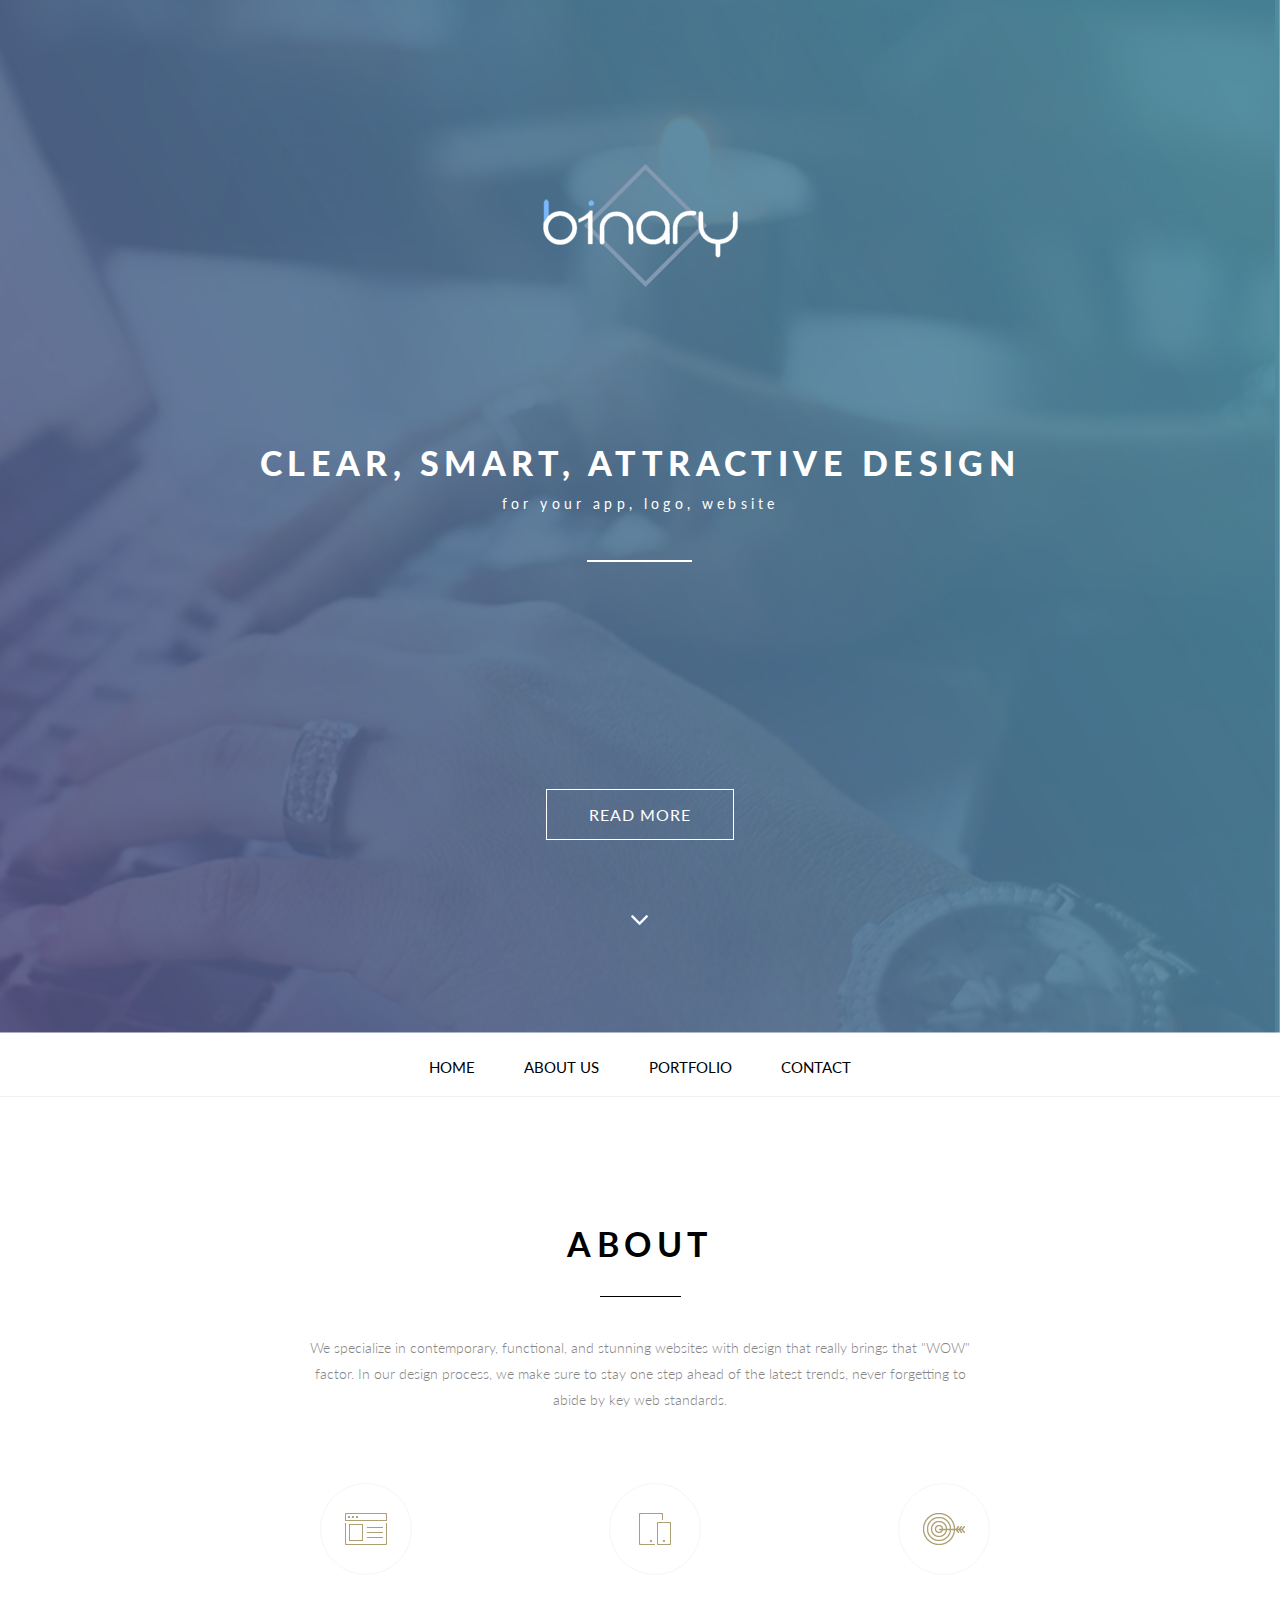
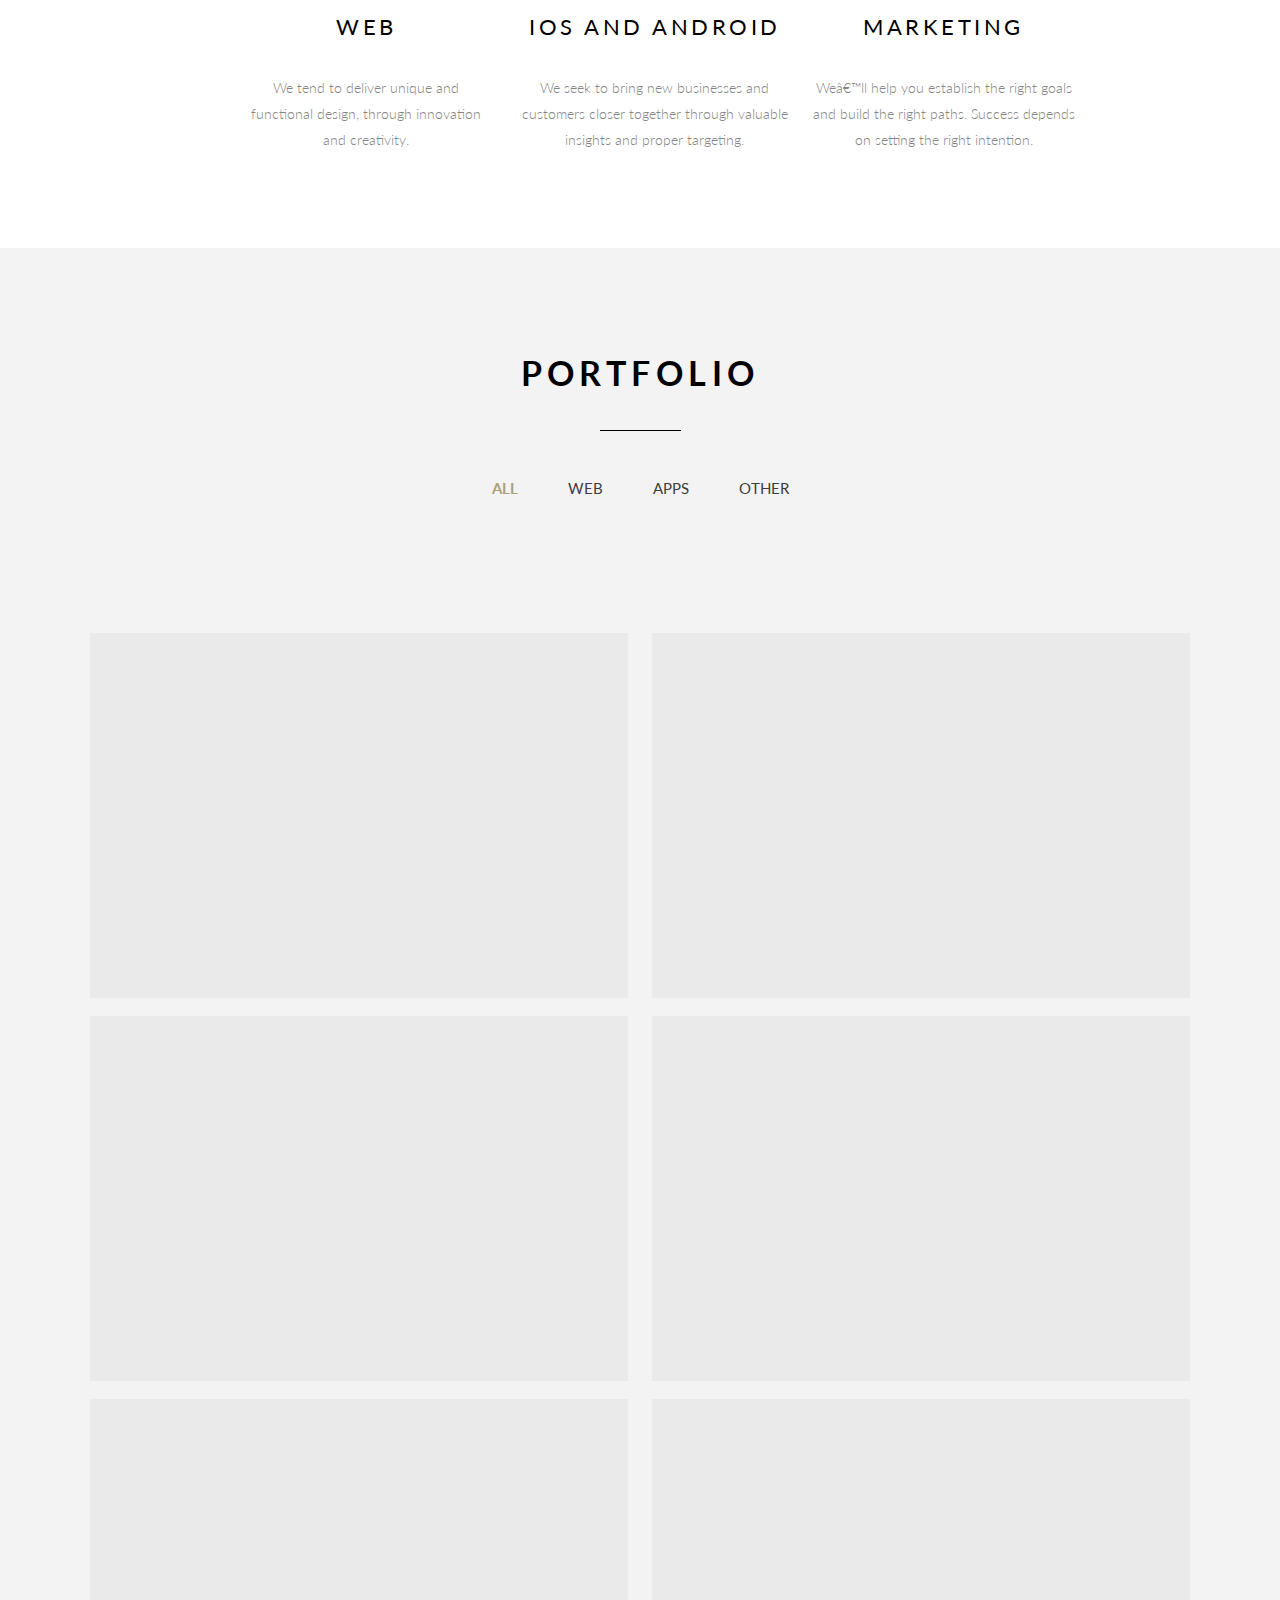
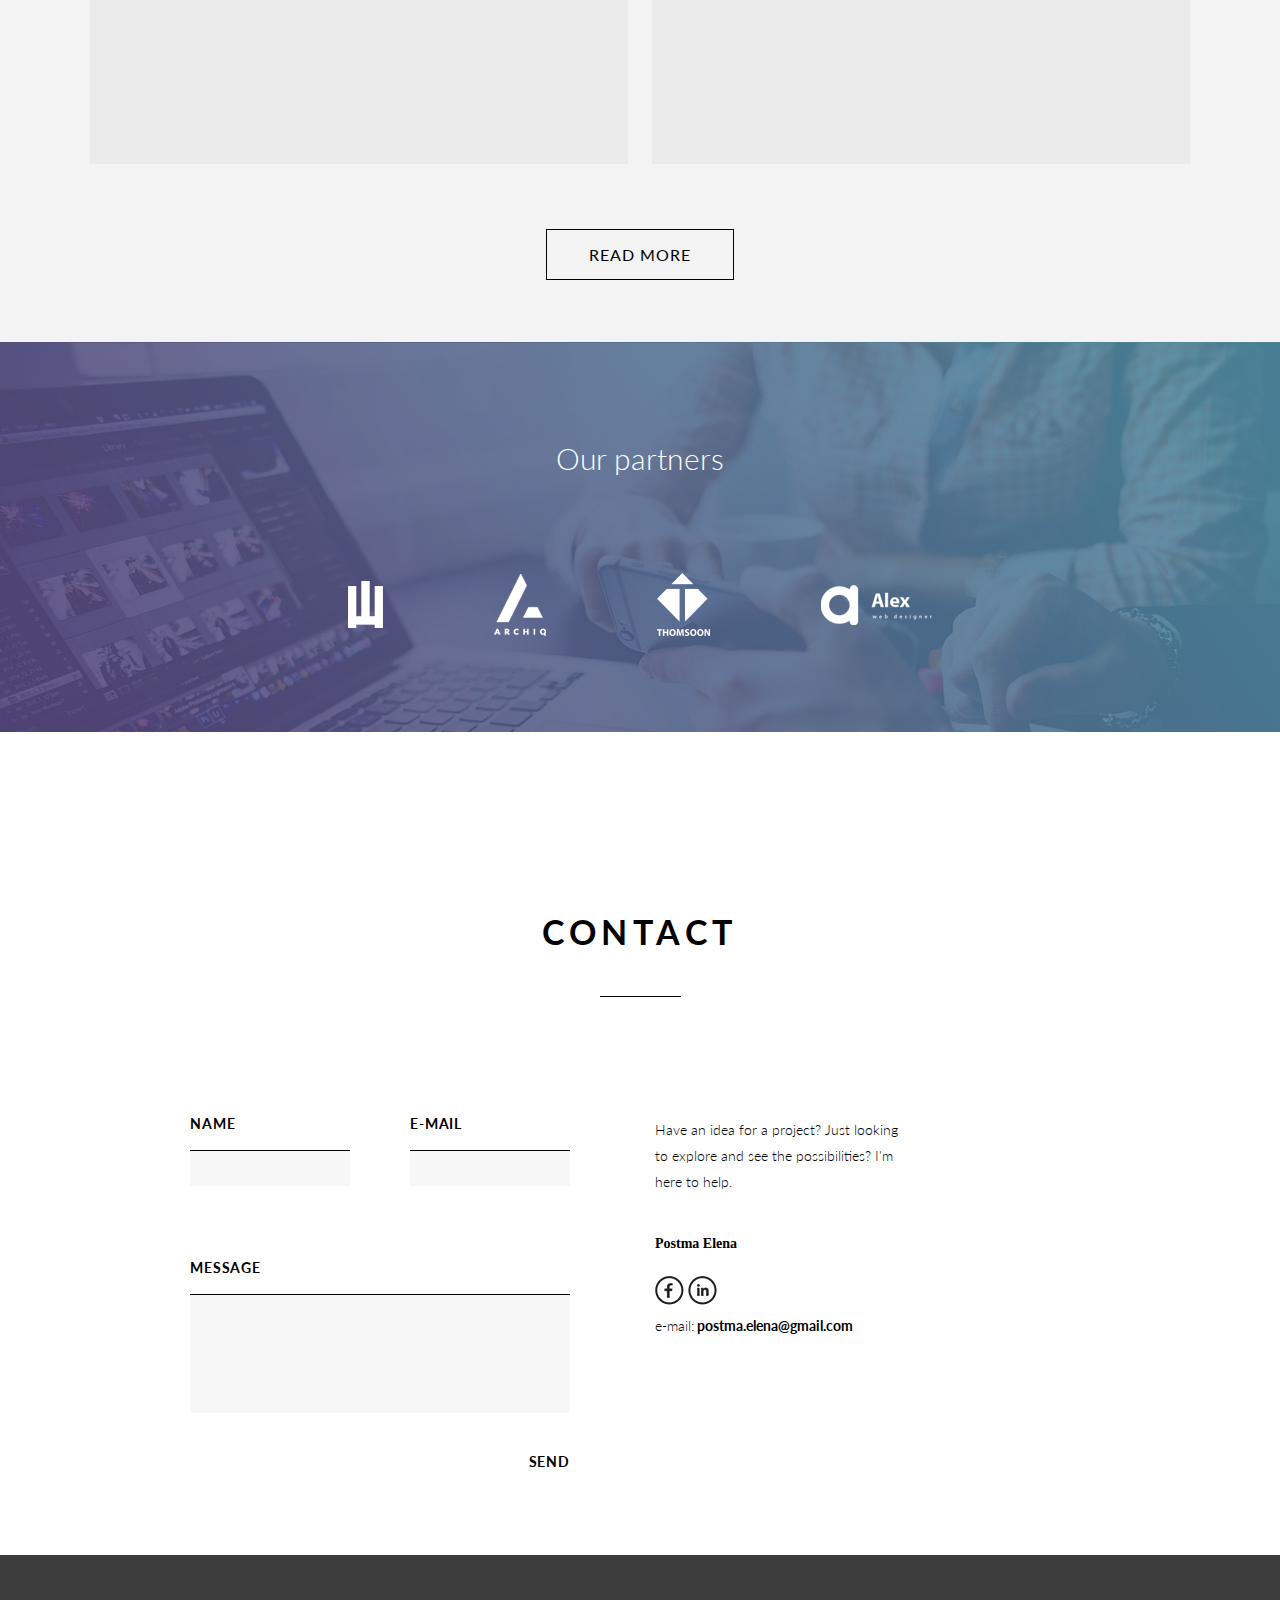
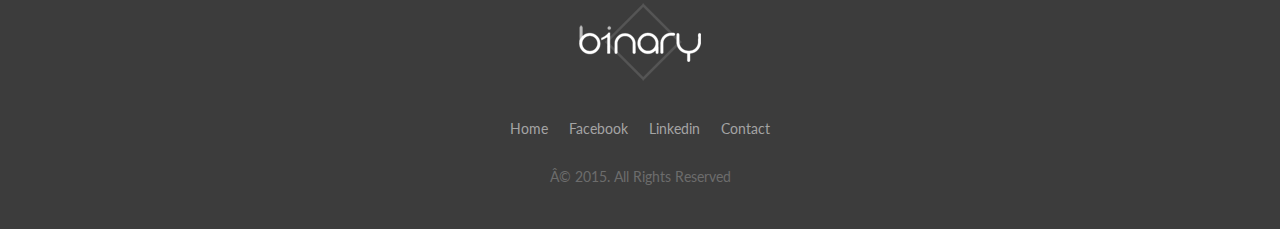
<file: index.html>
<!DOCTYPE html>
<html lang="ru">

<head>
   <title>css</title>

   <link rel="stylesheet" href="css/style.css" />

   <meta http-equiv="Content-type" content="text/html;charset=" UTF-8" />
</head>

<body>
   <div class="wrapper">
      <header id="header" class="header">
         <div class="container">
            <div class="header__row">
               <div class="header__logo">
                  <img src="img/header__logo.png" alt="логотип компании">
               </div>
               <div class="header__text">
                  <h1 class="header__titile">Clear, smart, attractive design</h1>
                  <h2 class="header__subtitle">for your app, logo, website</h2>
                  <img class="header__line" src="img/header__line.png" alt="линия">
               </div>
               <div class="header__down">
                  <div class="down__row">
                     <button class="down__btn">read more</button>
                     <img class="down__arrow" src="img/header__arrow.png" alt="стрелка прокрутки">
                  </div>
               </div>
            </div>
         </div>
      </header>
      <main class="main">
         <nav class="nav">
            <div class="container container__nav">
               <div class="nav__text">
                  <a href="#header">
                     <h2>home</h2>
                  </a>
                  <a href="#about">
                     <h2>about us</h2>
                  </a>
                  <a href="#portfolio">
                     <h2>portfolio</h2>
                  </a>
                  <a href="#contact">
                     <h2>contact</h2>
                  </a>
               </div>
            </div>
         </nav>
         <div class="nav__line"></div>
         <div id="about" class="about">
            <div class="container container__about">
               <div class="about__descriptions">
                  <h2 class="about__title title">about</h2>
                  <img class="about__line" src="img/about__line.png" alt="тут линия">
                  <h4 class="about__subtitle">We specialize in contemporary, functional, and stunning websites with
                     design that really brings that "WOW" factor.
                     In our design process, we make sure to stay one step ahead of the latest trends,
                     never forgetting to abide by key web standards.</h4>
               </div>

               <div class="about__row">
                  <div class="about__column">
                     <div class="column__row">
                        <div class="column__circle">
                           <img class="column__logo" src="img/about__icon1.png" alt="здесь иконка">
                        </div>
                        <h3 class="column__title">WEB</h3>
                        <h4 class="column__subtitle column__subtitle1">We tend to deliver unique and
                           functional design, through
                           innovation and creativity.
                        </h4>
                     </div>
                     <div class="column__row column__row-2">
                        <div class="column__circle">
                           <img class="column__logo" src="img/about__icon2.png" alt="здесь иконка">
                        </div>
                        <h3 class="column__title">iOS AND ANDROID</h3>
                        <h4 class="column__subtitle">We seek to bring new businesses and
                           customers closer together through valuable
                           insights and proper targeting.</h4>
                     </div>
                     <div class="column__row">
                        <div class="column__circle">
                           <img class="column__logo" src="img/about__icon3.png" alt="здесь иконка">
                        </div>
                        <h3 class="column__title">MARKETING</h3>
                        <h4 class="column__subtitle">We’ll help you establish the right goals
                           and build the right paths. Success depends
                           on setting the right intention.</h4>
                     </div>
                  </div>
               </div>

            </div>
         </div>
         <div id="portfolio" class="portfolio">
            <div class="container">
               <div class="portfolio__row">
                  <div class="portfolio__nav">
                     <h2 class="portfolio__title title">portfolio</h2>
                     <img src="img/about__line.png" alt="здесь линия" class="portfolio__line">
                     <div class="nav__items">
                        <h2>all</h2>
                        <h2>web</h2>
                        <h2>apps</h2>
                        <h2>other</h2>
                     </div>
                  </div>
                  <div class="portfolio__block">
                     <div class="portfolio__rectngle">

                     </div>
                     <div class="portfolio__rectngle">

                     </div>
                     <div class="portfolio__rectngle">

                     </div>
                     <div class="portfolio__rectngle">

                     </div>
                     <div class="portfolio__rectngle portfolio__rectngle1">

                     </div>
                     <div class="portfolio__rectngle portfolio__rectngle1">

                     </div>
                  </div>
                  <button class="portfolio__button">read more</button>
               </div>
            </div>
         </div>
         <div class="partners">
            <div class="container">
               <div class="partners__row">
                  <h3 class="partners__title">Our partners</h3>
                  <div class="partners__logo">
                     <img src="img/partners__logo1.png" alt="логотип1">
                     <img src="img/partners__logo2.png" alt="логотип2">
                     <img src="img/partners__logo3.png" alt="логотип3">
                     <img src="img/partners__logo4.png" alt="логотип4">
                  </div>
               </div>
            </div>
         </div>
         <div id="contact" class="contact">
            <div class="container">
               <div class="contact__row">
                  <h2 class="contact__titile title">contact</h2>
                  <img src="img/about__line.png" alt="здесь линия" class="contact__line">
                  <div class="contact__block">
                     <div class="block__left">
                        <div class="block__up">
                           <div class="block__name">
                              <h3 class="block__title">name</h3>
                              <input class="block__input1" type="text">
                           </div>
                           <div class="block__email">
                              <h3 class="block__title">e-mail</h3>
                              <input class="block__input2" type="text">
                           </div>
                        </div>

                        <div class="block__down">
                           <h3 class="block__title">message</h3>
                           <input class="block__input3" type="text">
                           <h2 class="block__send">send</h2>
                        </div>


                     </div>
                     <div class="block__right">
                        <h3 class="block__text">Have an idea for a project? Just looking to
                           explore and see the possibilities?
                           I'm here to help.</h3>
                        <h3 class="block__elena">Postma Elena</h3>
                        <div class="block__logosocial">
                           <img src="img/contact__logo-fb.png" alt="facebook">
                           <img src="img/contact__logo-in.png" alt="linkedin">
                        </div>
                        <h3 class="block__post"><span>e-mail:</span> postma.elena@gmail.com</h3>
                     </div>
                  </div>
               </div>
            </div>
         </div>
      </main>
      <footer class="footer">
         <div class="container container__footer">
            <div class="footer__row">
               <div class="footer__logo">
                  <img src="img/footer__logo.png" alt="логотип компании">
               </div>
               <div class="footer__body">
                  <div class="body__row">
                     <a href="#header">
                        <h2 class="body__item">Home</h2>
                     </a>
                     <a href="">
                        <h2 class="body__item">Facebook</h2>
                     </a>
                     <a href="">
                        <h2 class="body__item">Linkedin</h2>
                     </a>
                     <a href="#contact">
                        <h2 class="body__item">Contact</h2>
                     </a>
                  </div>
               </div>
               <h2 class="footer__description">© 2015. All Rights Reserved </h2>
            </div>
         </div>
      </footer>
   </div>
</body>

</html>
</file>
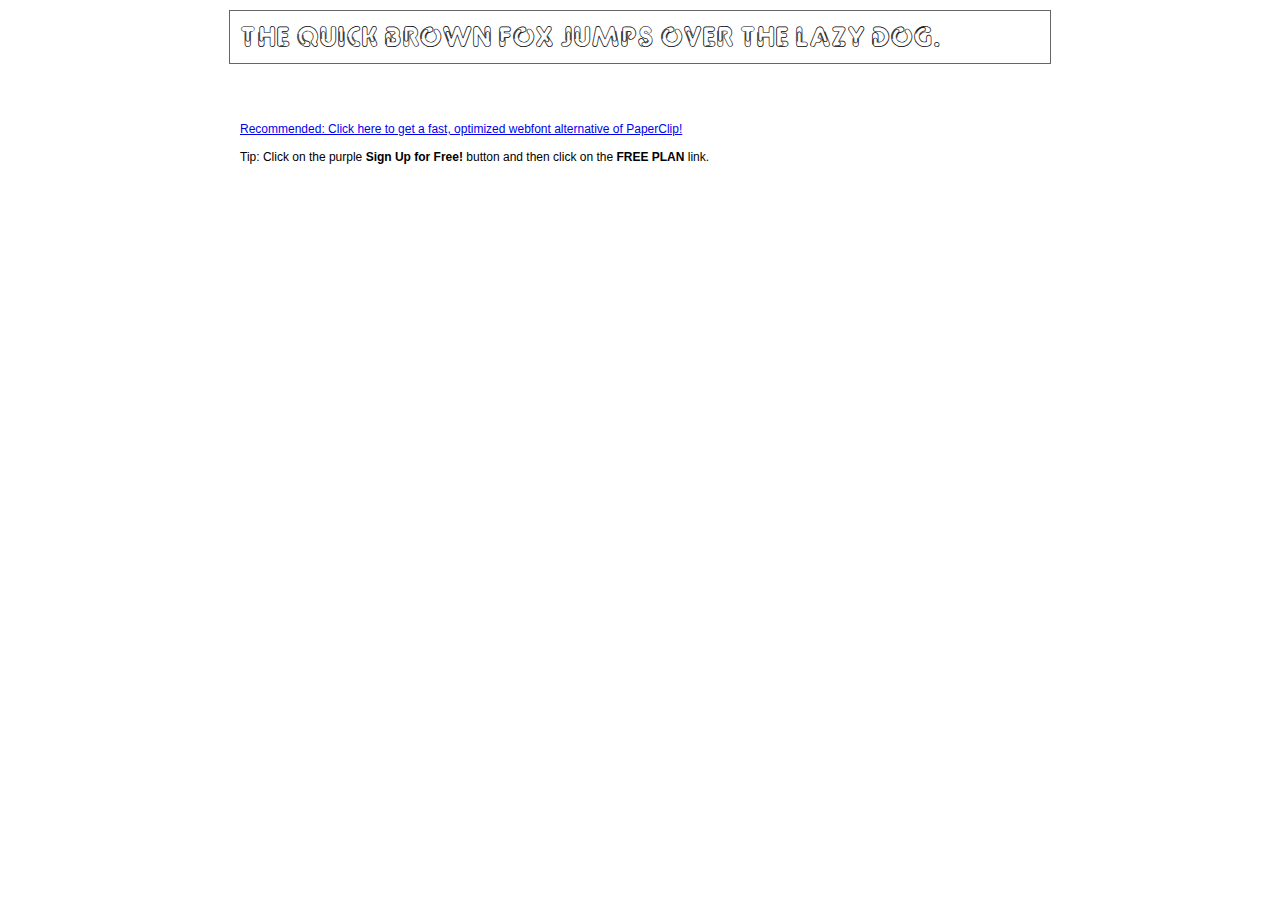
<file: fonts/PaperClip/demo.html>
<!DOCTYPE html PUBLIC "-//W3C//DTD XHTML 1.0 Transitional//EN" "http://www.w3.org/TR/xhtml1/DTD/xhtml1-transitional.dtd">
<html xmlns="http://www.w3.org/1999/xhtml">
<head>
	<meta http-equiv="Content-Type" content="text/html; charset=utf-8" />
	<title>@font-face Demo</title>
	<link rel="stylesheet" href="fonts.css" type="text/css" charset="utf-8" />
	<style type="text/css">
	body {
		background-color:white;
		font-family:Verdana,Tahoma,Arial,Sans-Serif;
		color:black;
		font-size:12px;
	}

	.demo
	{
		font-family:'Conv_PaperClip',Sans-Serif;
		width:800px;
		margin:10px auto;
		text-align:left;
		border:1px solid #666;
		padding:10px;
	}

	.hint
	{
		font-family:'Conv_Sansus Webissimo-Regular',Sans-Serif;
		width:800px;
		margin:10px auto;
		text-align:left;
		border:1px;
		padding:10px;
	}

	</style>
</head>
<body>
	<div class="demo" style="font-size:25px">
		The quick brown fox jumps over the lazy dog.
	</div>

	<br>
	<br>
	<div class="hint">
		<a href="http://www.font2web.com/searchfreewebfont.php?PaperClip">Recommended: Click here to get a fast, optimized webfont alternative of PaperClip!</a><br><br>
		Tip: Click on the purple <strong>Sign Up for Free!</strong> button and then click on the <strong>FREE PLAN</strong> link.
	</div>

</body>
</html>
</file>
<file: css/style.css>
@import url("https://fonts.googleapis.com/css2?family=Lato:wght@300;400;700;900&display=swap");
* {
  padding: 0;
  margin: 0;
  border: 0;
}

*, *:before, *:after {
  -webkit-box-sizing: border-box;
  box-sizing: border-box;
}

:focus, :active {
  outline: none;
}

a:focus, a:active {
  outline: none;
}

nav, footer, header, aside {
  display: block;
}

html, body {
  height: 100%;
  height: 100%;
  font-size: 100%;
  line-height: 1;
  font-size: 14px;
  -ms-text-size-adjust: 100%;
  -moz-text-size-adjust: 100%;
  -webkit-text-size-adjust: 100%;
}

input, button, textarea {
  font-family: inherit;
}

input::-ms-clear {
  display: none;
}

button {
  cursor: pointer;
}

button::-moz-focus-inner {
  padding: 0;
  border: 0;
}

a, a:visited {
  text-decoration: none;
}

a:hover {
  text-decoration: none;
}

ul li {
  list-style: none;
}

img {
  vertical-align: top;
}

h1, h2, h3, h4, h5, h6 {
  font-size: inherit;
  font-weight: 400px;
}

.title {
  color: black;
  font-family: "Lato";
  font-weight: 700;
  font-size: 34px;
  letter-spacing: 5.44px;
  text-transform: uppercase;
}

.wrapper {
  display: -webkit-box;
  display: -ms-flexbox;
  display: flex;
  -webkit-box-orient: vertical;
  -webkit-box-direction: normal;
      -ms-flex-direction: column;
          flex-direction: column;
}

.header {
  background: url(../img/header__bg.png) no-repeat 100%;
  padding: 164px 0 153px 0;
}

.container {
  max-width: 1100px;
  margin: 0 auto;
}

.header__row {
  display: -webkit-box;
  display: -ms-flexbox;
  display: flex;
  -webkit-box-pack: center;
      -ms-flex-pack: center;
          justify-content: center;
  -webkit-box-orient: vertical;
  -webkit-box-direction: normal;
      -ms-flex-direction: column;
          flex-direction: column;
  -webkit-box-align: center;
      -ms-flex-align: center;
          align-items: center;
}

.header__text {
  -webkit-box-flex: 1;
      -ms-flex: 1 1 auto;
          flex: 1 1 auto;
  margin: 159px 0 0 0;
  display: -webkit-box;
  display: -ms-flexbox;
  display: flex;
  -webkit-box-orient: vertical;
  -webkit-box-direction: normal;
      -ms-flex-direction: column;
          flex-direction: column;
  -webkit-box-align: center;
      -ms-flex-align: center;
          align-items: center;
}

.header__titile {
  color: white;
  font-family: "Lato";
  font-weight: 900;
  font-size: 34px;
  text-transform: uppercase;
  letter-spacing: 5.44px;
}

.header__subtitle {
  color: white;
  text-align: center;
  font-family: "Lato";
  font-weight: 400;
  letter-spacing: 4.16px;
  margin: 17px 0 0 0;
}

.main {
  -webkit-box-flex: 1;
      -ms-flex: 1 1 auto;
          flex: 1 1 auto;
  padding: 0;
}

.down__row {
  display: -webkit-box;
  display: -ms-flexbox;
  display: flex;
  -webkit-box-orient: vertical;
  -webkit-box-direction: normal;
      -ms-flex-direction: column;
          flex-direction: column;
  -webkit-box-align: center;
      -ms-flex-align: center;
          align-items: center;
}

.down__btn {
  background: none;
  border: 1px solid white;
  color: white;
  padding: 15px 42px;
  font-size: 16px;
  text-transform: uppercase;
  letter-spacing: 0.96px;
  font-family: "Lato";
  font-weight: 400;
  margin: 227px 0 0 0;
}

.down__arrow {
  margin: 75px 0 0 0;
}

.header__line {
  margin: 49px 0 0 0;
}

.footer {
  background-color: #3c3c3c;
  padding: 48px 0;
  max-height: 274px;
}

.footer__row {
  display: -webkit-box;
  display: -ms-flexbox;
  display: flex;
  -webkit-box-orient: vertical;
  -webkit-box-direction: normal;
      -ms-flex-direction: column;
          flex-direction: column;
  -webkit-box-align: center;
      -ms-flex-align: center;
          align-items: center;
}

.footer__body {
  -webkit-box-flex: 1;
      -ms-flex: 1 1 auto;
          flex: 1 1 auto;
  margin: 41px 0 0 0;
  min-width: 100%;
}

.body__row {
  display: -webkit-box;
  display: -ms-flexbox;
  display: flex;
  -webkit-box-pack: justify;
      -ms-flex-pack: justify;
          justify-content: space-between;
}

.body__item {
  color: #a4a4a4;
  font-family: "Lato";
  font-weight: 400;
}

.body__item:hover {
  color: #888888;
}

.footer__description {
  font-family: "Lato";
  font-weight: 400;
  margin: 34px 0 0 0;
  font-size: 14px;
  color: #6c6c6c;
}

.container__footer {
  max-width: 260px;
}

.nav__text {
  min-width: 100%;
  display: -webkit-box;
  display: -ms-flexbox;
  display: flex;
  -webkit-box-pack: justify;
      -ms-flex-pack: justify;
          justify-content: space-between;
  min-height: 58px;
  -webkit-box-align: center;
      -ms-flex-align: center;
          align-items: center;
}

.nav__text h2 {
  font-family: "Lato";
  font-weight: 400;
  font-size: 15px;
  color: black;
  text-transform: uppercase;
}

.nav__text a h2:hover {
  color: #ada074;
  font-weight: 700;
  font-family: "Lato";
}

.container__nav {
  max-width: 423px;
}

.nav {
  margin: -40px 0 0 0;
}

.nav__row {
  display: -webkit-box;
  display: -ms-flexbox;
  display: flex;
  -webkit-box-orient: vertical;
  -webkit-box-direction: normal;
      -ms-flex-direction: column;
          flex-direction: column;
}

.nav__line {
  border-bottom: 1px solid #f2f2f2;
}

.about {
  min-width: 100%;
  min-height: 709px;
  padding: 130px 0 95px 0;
}

.about__descriptions {
  text-align: center;
}

.about__title {
  text-align: center;
}

.about__line {
  margin: 0 auto;
  display: inline-block;
  margin: 35px 0 0 0;
}

.about__subtitle {
  text-align: center;
  font-family: "Lato";
  font-weight: 300;
  color: #868585;
  font-size: 14px;
  line-height: 26px;
  margin: 38px 0 0 0;
  padding: 0 73.5px;
}

.about__row {
  margin: 70px 0 0 0;
  min-width: 100%;
}

.about__column {
  display: -webkit-box;
  display: -ms-flexbox;
  display: flex;
  -webkit-box-pack: justify;
      -ms-flex-pack: justify;
          justify-content: space-between;
}

.column__row {
  display: -webkit-box;
  display: -ms-flexbox;
  display: flex;
  -webkit-box-orient: vertical;
  -webkit-box-direction: normal;
      -ms-flex-direction: column;
          flex-direction: column;
  -webkit-box-align: center;
      -ms-flex-align: center;
          align-items: center;
  -webkit-box-pack: center;
      -ms-flex-pack: center;
          justify-content: center;
  margin: 0 15px 0 0;
  -webkit-box-flex: 0;
      -ms-flex: 0 0 33.333%;
          flex: 0 0 33.333%;
}

.column__title {
  text-align: center;
  font-family: "Lato";
  font-weight: 400;
  font-size: 22px;
  text-transform: uppercase;
  letter-spacing: 3.52px;
  margin: 41px 0 0 0;
}

.column__subtitle {
  text-align: center;
  font-family: "Lato";
  font-weight: 300;
  font-size: 14px;
  color: #868585;
  margin: 37px 0 0 0;
  line-height: 26px;
}

.container__about {
  max-width: 821px;
  text-align: center;
}

.column__circle {
  border: 1px solid #f5f5f5;
  border-radius: 50%;
  width: 92px;
  height: 92px;
  display: -webkit-box;
  display: -ms-flexbox;
  display: flex;
  -webkit-box-pack: center;
      -ms-flex-pack: center;
          justify-content: center;
  -webkit-box-align: center;
      -ms-flex-align: center;
          align-items: center;
}

.column__subtitle1 {
  padding: 0 20px;
}

.portfolio {
  background-color: #f3f3f3;
  min-width: 100%;
  min-height: 1675px;
  padding: 108px 0 62px 0;
}

.portfolio__row {
  display: -webkit-box;
  display: -ms-flexbox;
  display: flex;
  -webkit-box-orient: vertical;
  -webkit-box-direction: normal;
      -ms-flex-direction: column;
          flex-direction: column;
  -webkit-box-pack: center;
      -ms-flex-pack: center;
          justify-content: center;
  -webkit-box-align: center;
      -ms-flex-align: center;
          align-items: center;
}

.portfolio__nav {
  display: -webkit-box;
  display: -ms-flexbox;
  display: flex;
  -webkit-box-orient: vertical;
  -webkit-box-direction: normal;
      -ms-flex-direction: column;
          flex-direction: column;
  -webkit-box-pack: center;
      -ms-flex-pack: center;
          justify-content: center;
  -webkit-box-align: center;
      -ms-flex-align: center;
          align-items: center;
}

.portfolio__title {
  text-align: center;
}

.portfolio__line {
  margin: 40px 0 0 0;
}

.portfolio__block {
  display: -webkit-box;
  display: -ms-flexbox;
  display: flex;
  -ms-flex-wrap: wrap;
      flex-wrap: wrap;
  -webkit-box-pack: justify;
      -ms-flex-pack: justify;
          justify-content: space-between;
  margin: 137px 0 0 0;
}

.portfolio__rectngle {
  background-color: #eaeaea;
  min-width: 538px;
  min-height: 365px;
  margin: 0 0 18px 0;
}

.portfolio__button {
  background: none;
  border: 1px solid black;
  color: black;
  padding: 15px 42px;
  font-size: 16px;
  text-transform: uppercase;
  letter-spacing: 0.96px;
  font-family: "Lato";
  font-weight: 400;
  margin: 65px 0 0 0;
}

.nav__items {
  display: -webkit-box;
  display: -ms-flexbox;
  display: flex;
  -webkit-box-pack: justify;
      -ms-flex-pack: justify;
          justify-content: space-between;
  min-width: 297px;
  margin: 50px 0 0 0;
}

.nav__items h2 {
  font-family: "Lato";
  font-weight: 400;
  font-size: 15px;
  color: #3c3c3c;
  text-transform: uppercase;
}

.nav__items h2:first-child {
  color: #ada074;
  font-weight: 700;
}

.portfolio__rectngle1 {
  margin: 0;
}

.partners {
  min-width: 100%;
  min-height: 390px;
  background: url(../img/parners__bg.png);
  background-size: 100% 100%;
  background-repeat: no-repeat;
}

.partners__row {
  display: -webkit-box;
  display: -ms-flexbox;
  display: flex;
  -webkit-box-orient: vertical;
  -webkit-box-direction: normal;
      -ms-flex-direction: column;
          flex-direction: column;
  -webkit-box-align: center;
      -ms-flex-align: center;
          align-items: center;
}

.partners__title {
  font-family: "Lato";
  font-weight: 300;
  font-size: 30px;
  color: white;
  margin: 101px 0 0 0;
}

.partners__logo {
  display: -webkit-box;
  display: -ms-flexbox;
  display: flex;
  -webkit-box-orient: horizontal;
  -webkit-box-direction: normal;
      -ms-flex-direction: row;
          flex-direction: row;
  -webkit-box-pack: justify;
      -ms-flex-pack: justify;
          justify-content: space-between;
  min-width: 585px;
  -webkit-box-align: center;
      -ms-flex-align: center;
          align-items: center;
  margin: 100px 0 0 0;
}

.partners__logo img {
  -webkit-box-flex: 0;
      -ms-flex: 0 0 auto;
          flex: 0 0 auto;
}

.contact {
  min-height: 823px;
  min-width: 100%;
}

.contact__row {
  display: -webkit-box;
  display: -ms-flexbox;
  display: flex;
  -webkit-box-orient: vertical;
  -webkit-box-direction: normal;
      -ms-flex-direction: column;
          flex-direction: column;
  -webkit-box-align: center;
      -ms-flex-align: center;
          align-items: center;
}

.contact__titile {
  margin: 183px 0 0 0;
}

.contact__line {
  margin: 47px 0 0 0;
}

.contact__block {
  display: -webkit-box;
  display: -ms-flexbox;
  display: flex;
  -webkit-box-pack: justify;
      -ms-flex-pack: justify;
          justify-content: space-between;
  width: 900px;
  margin: 120px 0 0 0;
}

.block__left {
  -webkit-box-flex: 0;
      -ms-flex: 0 0 50%;
          flex: 0 0 50%;
}

.block__up {
  display: -webkit-box;
  display: -ms-flexbox;
  display: flex;
}

.block__name {
  font-family: "Lato";
  font-weight: 700;
  font-size: 14px;
  color: black;
  margin: 0 60px 0 0;
}

.block__title {
  font-family: "Lato";
  font-weight: 700;
  font-size: 14px;
  color: black;
  text-transform: uppercase;
  letter-spacing: 0.84px;
}

.block__down {
  margin: 75px 0 0 0;
  display: -webkit-box;
  display: -ms-flexbox;
  display: flex;
  -webkit-box-orient: vertical;
  -webkit-box-direction: normal;
      -ms-flex-direction: column;
          flex-direction: column;
  width: 380px;
}

.block__send {
  font-family: "Lato";
  font-weight: 700;
  font-size: 14px;
  color: black;
  text-transform: uppercase;
  letter-spacing: 0.84px;
  margin: 42px 0 0 0;
  -ms-flex-item-align: end;
      align-self: flex-end;
}

.block__right {
  -webkit-box-flex: 0;
      -ms-flex: 0 0 50%;
          flex: 0 0 50%;
  padding: 0 190px 0 15px;
}

.block__text {
  font-family: "Lato";
  font-weight: 300;
  font-size: 14px;
  color: black;
  line-height: 26px;
}

.block__post {
  font-family: "Lato";
  font-weight: 700;
  font-size: 14px;
  color: black;
  margin: 14px 0 0 0;
}

.block__post span {
  font-weight: 300;
}

.block__input1 {
  width: 160px;
  height: 36px;
  background-color: #f8f7f7;
  border-top: 1px solid black;
  margin: 19px 0 0 0;
}

.block__input1:hover {
  background-color: #dadada;
}

.block__input2 {
  width: 160px;
  height: 36px;
  background-color: #f8f7f7;
  border-top: 1px solid black;
  margin: 19px 0 0 0;
}

.block__input2:hover {
  background-color: #dadada;
}

.block__input3 {
  width: 380px;
  height: 119px;
  background-color: #f8f7f7;
  border-top: 1px solid black;
  margin: 19px 0 0 0;
}

.block__input3:hover {
  background-color: #dadada;
}

.block__logosocial {
  margin: 25px 0 0 0;
}

.block__elena {
  margin: 42px 0 0 0;
}
</file>
<file: fonts/PaperClip/fonts.css>
/** Generated by FG **/
@font-face {
	font-family: 'Conv_PaperClip';
	src: url('fonts/PaperClip.eot');
	src: local('☺'), url('fonts/PaperClip.woff') format('woff'), url('fonts/PaperClip.ttf') format('truetype'), url('fonts/PaperClip.svg') format('svg');
	font-weight: normal;
	font-style: normal;
}
</file>
